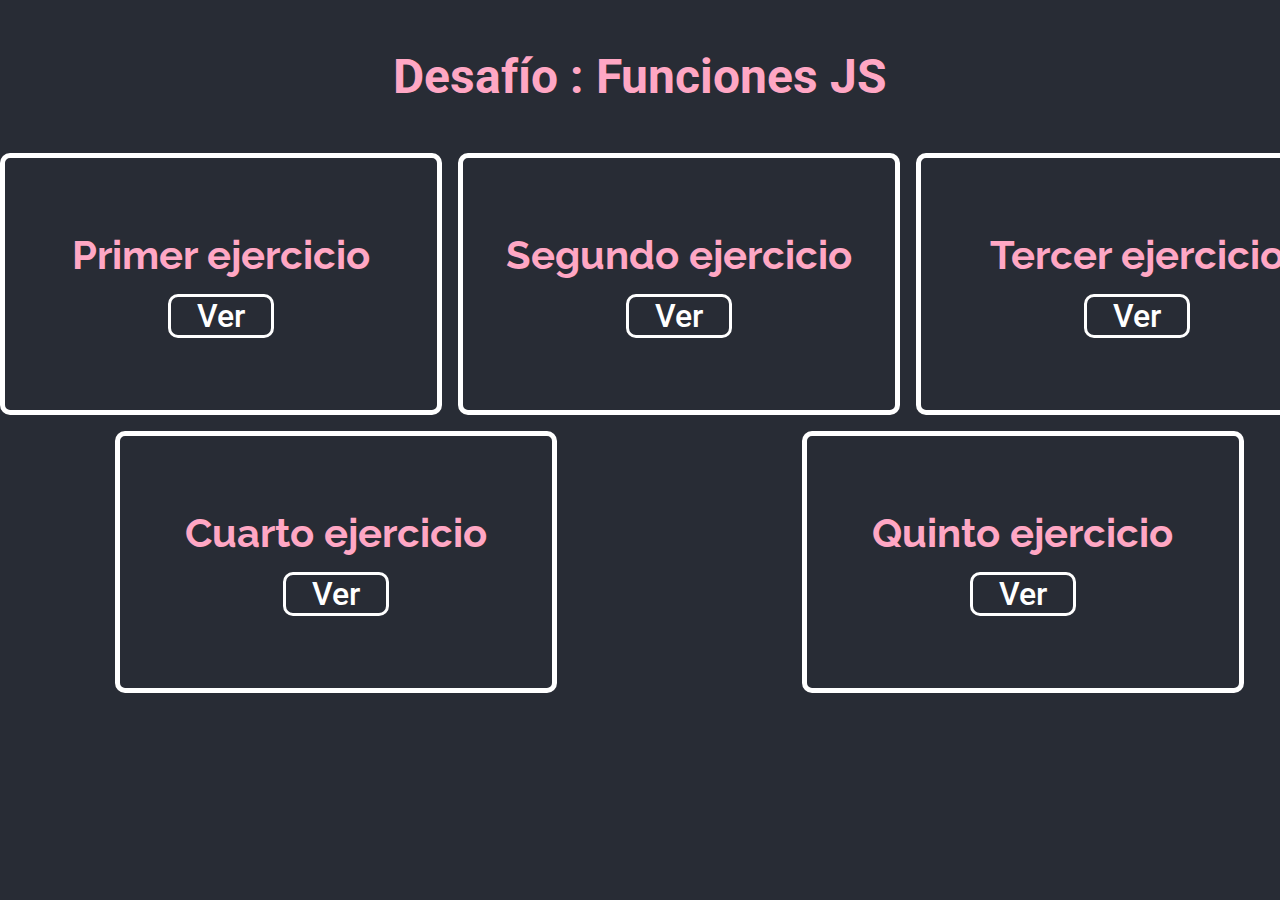
<file: index.html>
<!DOCTYPE html>
<html lang="en">
  <head>
    <meta charset="UTF-8" />
    <meta name="viewport" content="width=device-width, initial-scale=1.0" />
    <title>Desafío Funciones</title>
    <link rel="stylesheet" href="./assets/style/style.css" />
  </head>
  <body>
    <h1>Desafío : Funciones JS</h1>
    <main>
      <section class="card first-card">
        <h2>Primer ejercicio</h2>
        <a
          href="https://raw.githubusercontent.com/felipec583/Funciones-JS/main/assets/js/1_funcion.js"
          target="_blank"
          >Ver</a
        >
      </section>
      <section class="card second-card">
        <h2>Segundo ejercicio</h2>
        <a
          href="https://raw.githubusercontent.com/felipec583/Funciones-JS/main/assets/js/2_arrow.js"
          target="_blank"
          >Ver</a
        >
      </section>
      <section class="card third-card">
        <h2>Tercer ejercicio</h2>
        <a href="./pintar.html">Ver</a>
      </section>
      <section class="card fourth-card">
        <h2>Cuarto ejercicio</h2>
        <a href="./4_colores.html">Ver</a>
      </section>
      <section class="card fifth-card">
        <h2>Quinto ejercicio</h2>
        <a href="./last_exercise.html">Ver</a>
      </section>
    </main>
  </body>
</html>
</file>
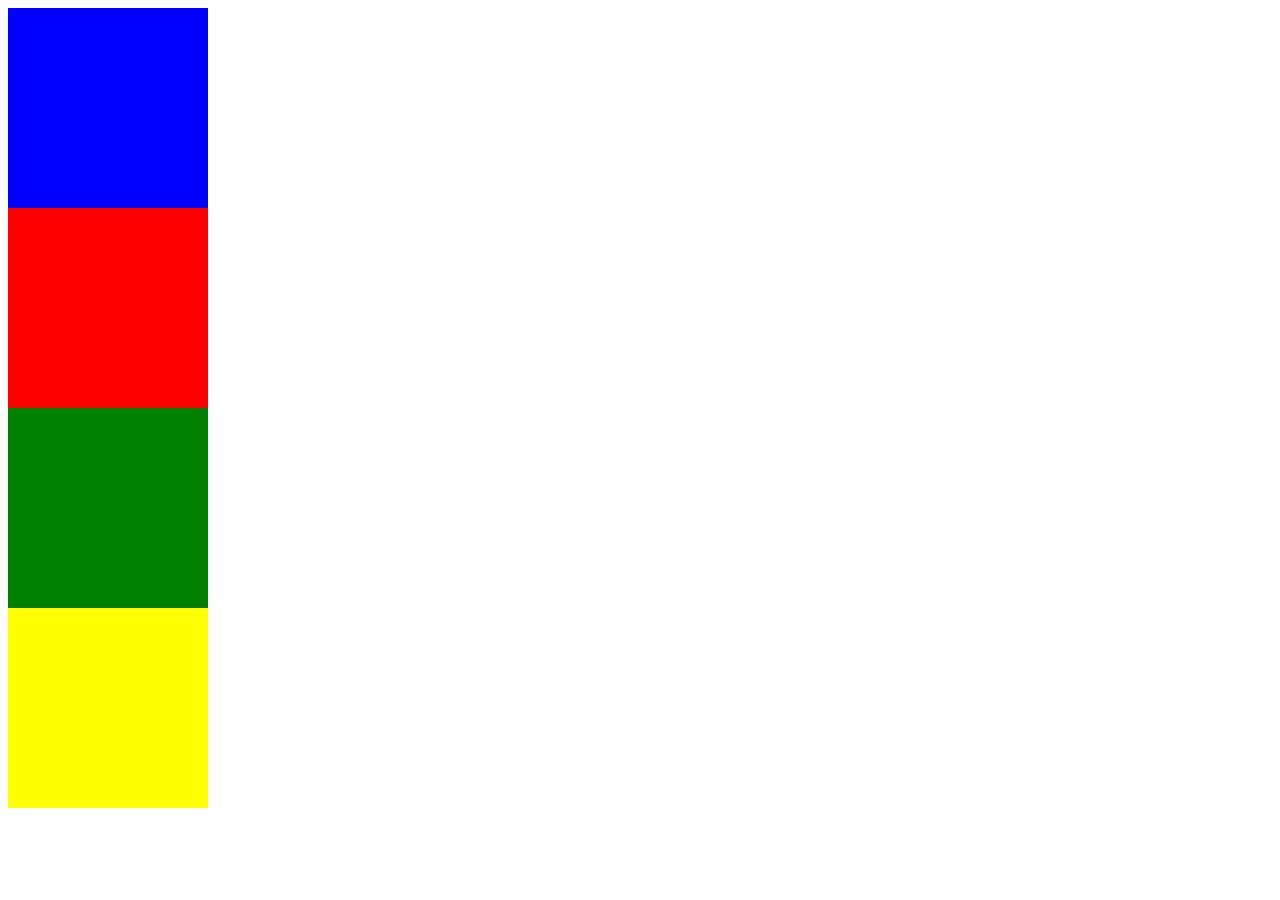
<file: 4_colores.html>
<!DOCTYPE html>
<html lang="en">
  <head>
    <meta charset="UTF-8" />
    <meta name="viewport" content="width=device-width, initial-scale=1.0" />
    <title>4 colores</title>
    <script
      src="./assets/js/script_4colores.js"
      defer
      type="text/javascript"
    ></script>
  </head>
  <body>
    <div id="first-box"></div>
    <div id="second-box"></div>
    <div id="third-box"></div>
    <div id="fourth-box"></div>
  </body>
</html>
</file>
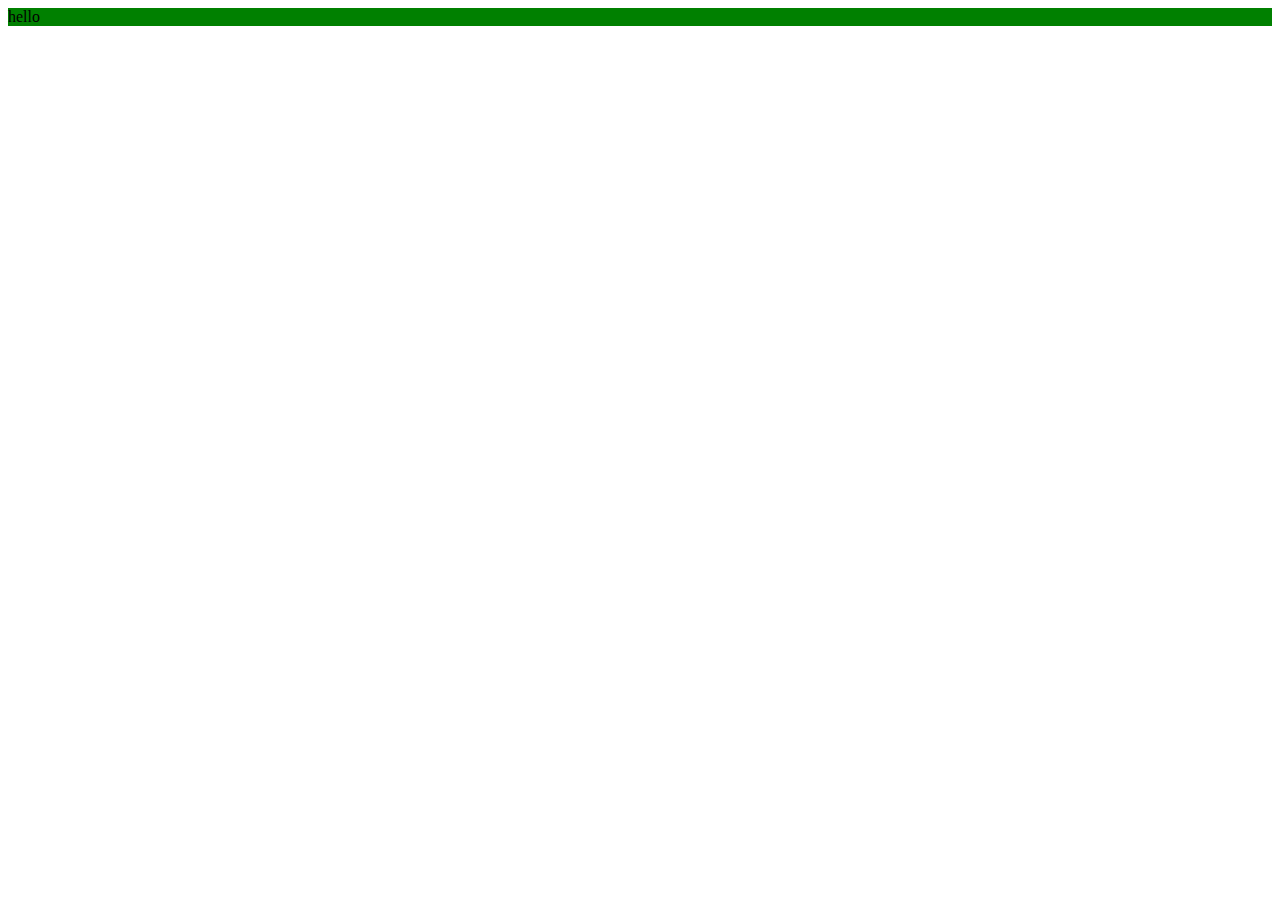
<file: pintar.html>
<!DOCTYPE html>
<html lang="en">
  <head>
    <meta charset="UTF-8" />
    <meta name="viewport" content="width=device-width, initial-scale=1.0" />
    <title>Third exercise</title>
    <script src="./assets/js/script.js" defer></script>
  </head>
  <body>
    <div id="ele1">hello</div>
  </body>
</html>
</file>
<file: assets/style/style.css>
@import url("https://fonts.googleapis.com/css2?family=Raleway:wght@200;300;400;500;600;700;800&family=Roboto:wght@100;300;400;500&display=swap");

*::before,
*::after,
* {
  margin: 0;
  padding: 0;
}

body {
  font-family: "Roboto", sans-serif;
  background-color: #282c35;
  color: #ffa7c4;
}

h1 {
  text-align: center;
  margin: 1em 0;
  font-size: 3rem;
}

main {
  display: grid;
  grid-template-columns: repeat(6, 1fr);
  grid-template-areas: "first first second second third third"
  "fourth fourth  fourth fifth fifth fifth";
  place-items: center;
  gap: 1em;
}

.card {
  display: flex;
  flex-direction: column;
  padding: 1em;
  justify-content: center;
  align-items: center;
  border: 5px solid white;
  border-radius: 10px;
  height: 220px;
  width: 400px;
  gap: 1em;
}
h2 {
  font-family: "raleway", sans-serif;
  font-size: 2.5rem;
  text-align: center;
}

.card a {
  text-decoration: none;
  color: white;
  font-weight: 500;
  border: 3px solid white;
  border-radius: 10px;
  width: 100px;
  text-align: center;
  transition: 0.2s ease-in-out;
  font-size: 2rem;
}

a:hover {
  background-color: white;
  color: #ffa7c4;
}

.first-card {
    grid-area: first
}
.second-card {
    grid-area: second;
}
.third-card {
    grid-area: third;
}
.fourth-card {
    grid-area: fourth;
}
.fifth-card {
    grid-area: fifth;
}
</file>
